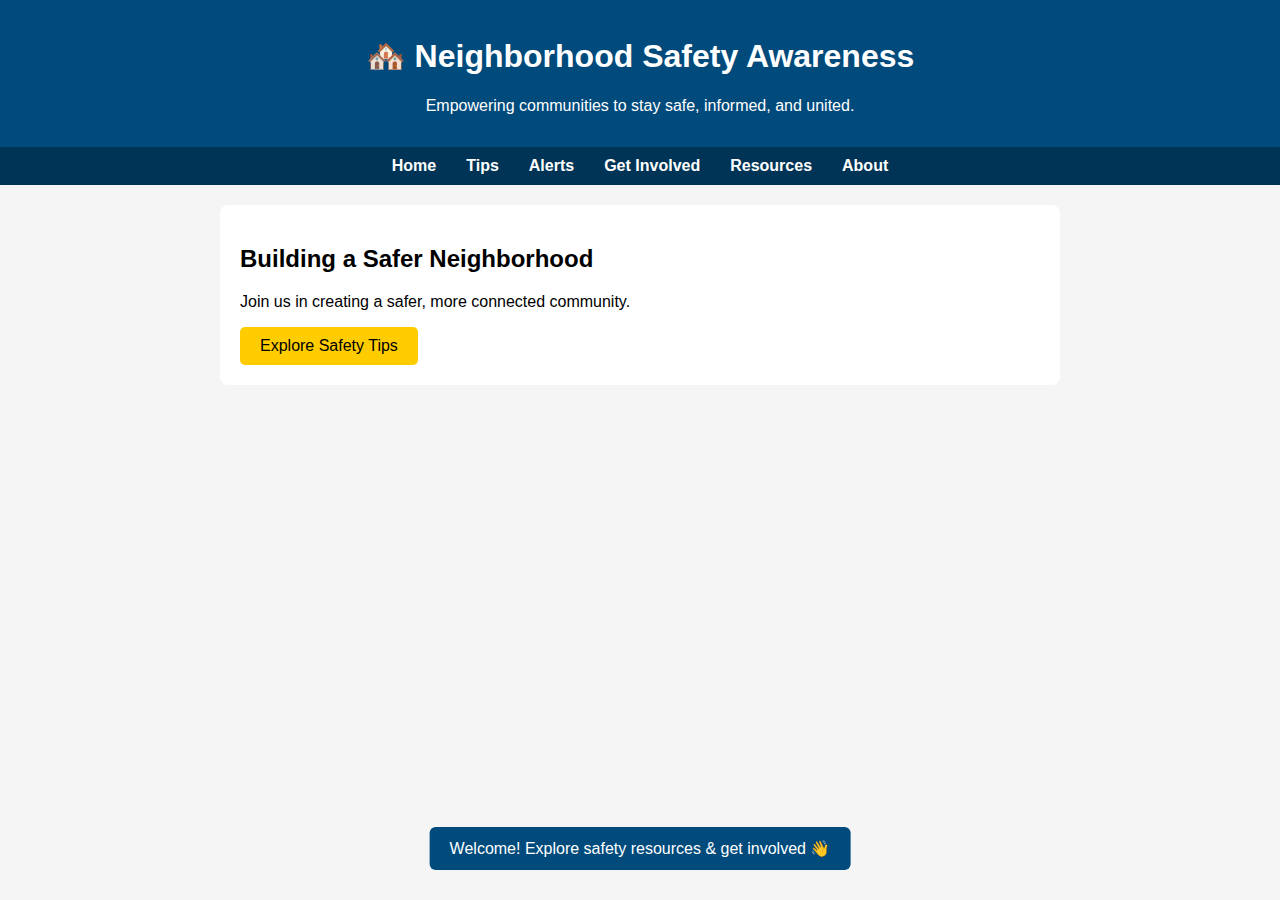
<file: index.html>
<!DOCTYPE html>
<html lang="en">
<head>
  <meta charset="UTF-8">
  <title>Neighborhood Safety | Home</title>
  <link rel="stylesheet" href="styles.css">
</head>
<body>
  <header>
    <h1>🏘️ Neighborhood Safety Awareness</h1>
    <p>Empowering communities to stay safe, informed, and united.</p>
  </header>
  <nav>
    <ul>
      <li><a href="index.html">Home</a></li>
      <li><a href="tips.html">Tips</a></li>
      <li><a href="alerts.html">Alerts</a></li>
      <li><a href="involved.html">Get Involved</a></li>
      <li><a href="resources.html">Resources</a></li>
      <li><a href="about.html">About</a></li>
    </ul>

  </nav>
  <main>
    <h2 class="hero-text">Building a Safer Neighborhood</h2>
    <p>Join us in creating a safer, more connected community.</p>
    <a href="tips.html" class="cta-btn">Explore Safety Tips</a>
  </main>

  <div id="toast">Welcome! Explore safety resources & get involved 👋</div>
  <button onclick="scrollToTop()" id="topBtn">↑ Top</button>
  <script src="script.js"></script>
</body>
</html>
<!-- Test -->
</file>
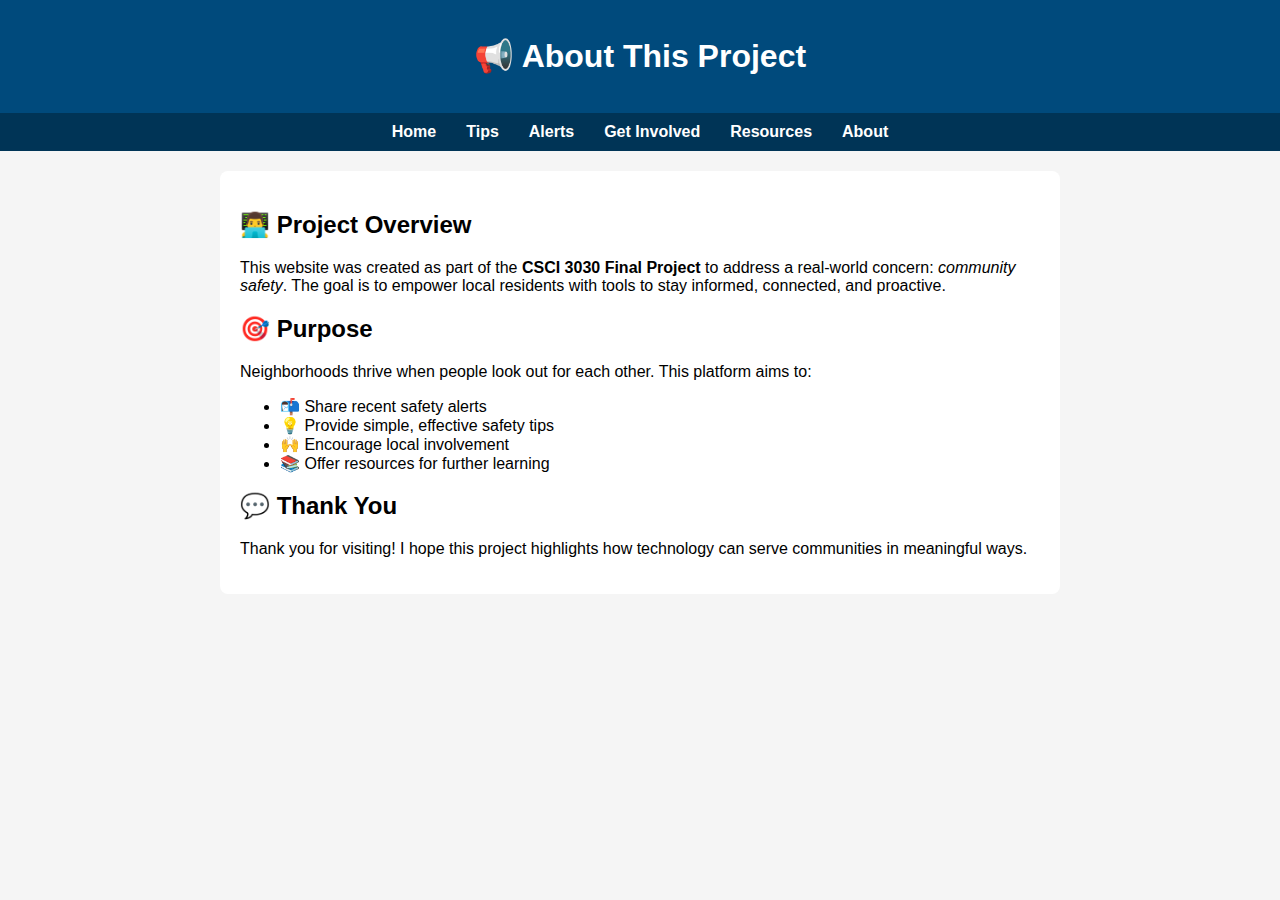
<file: about.html>
<!DOCTYPE html>
<html lang="en">
<head>
  <meta charset="UTF-8">
  <title>Neighborhood Safety | About</title>
  <link rel="stylesheet" href="styles.css">
</head>
<body>
  <header>
    <h1>📢 About This Project</h1>
  </header>

  <nav>
    <ul>
      <li><a href="index.html">Home</a></li>
      <li><a href="tips.html">Tips</a></li>
      <li><a href="alerts.html">Alerts</a></li>
      <li><a href="involved.html">Get Involved</a></li>
      <li><a href="resources.html">Resources</a></li>
      <li><a href="about.html">About</a></li>
    </ul>
  </nav>

  <main>
    <section>
      <h2>👨‍💻 Project Overview</h2>
      <p>This website was created as part of the <strong>CSCI 3030 Final Project</strong> to address a real-world concern: <em>community safety</em>. The goal is to empower local residents with tools to stay informed, connected, and proactive.</p>
    </section>

    <section>
      <h2>🎯 Purpose</h2>
      <p>Neighborhoods thrive when people look out for each other. This platform aims to:</p>
      <ul>
        <li>📬 Share recent safety alerts</li>
        <li>💡 Provide simple, effective safety tips</li>
        <li>🙌 Encourage local involvement</li>
        <li>📚 Offer resources for further learning</li>
      </ul>
    </section>

   

    <section>
      <h2>💬 Thank You</h2>
      <p>Thank you for visiting! I hope this project highlights how technology can serve communities in meaningful ways.</p>
    </section>
  </main>
</body>
</html>
</file>
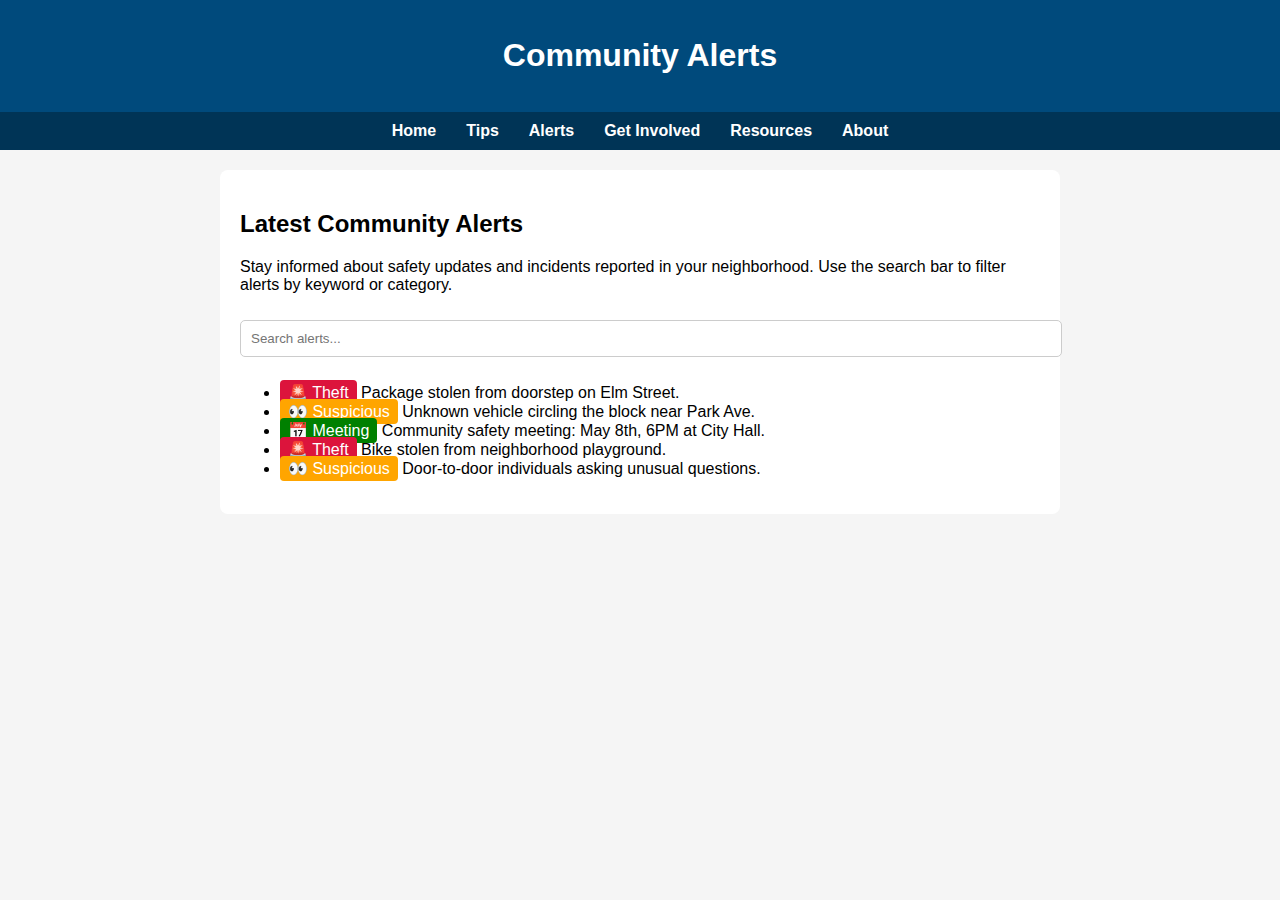
<file: alerts.html>
<!DOCTYPE html>
<html lang="en">
<head>
  <meta charset="UTF-8">
  <title>Neighborhood Safety | Alerts</title>
  <link rel="stylesheet" href="styles.css">
</head>
<body>
  <header>
    <h1>Community Alerts</h1>
  </header>

  <nav>
    <ul>
      <li><a href="index.html">Home</a></li>
      <li><a href="tips.html">Tips</a></li>
      <li><a href="alerts.html">Alerts</a></li>
      <li><a href="involved.html">Get Involved</a></li>
      <li><a href="resources.html">Resources</a></li>
      <li><a href="about.html">About</a></li>
    </ul>
  </nav>

  <main>
    <section>
      <h2>Latest Community Alerts</h2>
      <p>Stay informed about safety updates and incidents reported in your neighborhood. Use the search bar to filter alerts by keyword or category.</p>
    </section>

    <input type="text" id="alertSearch" placeholder="Search alerts..." />

    <ul id="alertList">
      <li><span class="tag theft">🚨 Theft</span> Package stolen from doorstep on Elm Street.</li>
      <li><span class="tag suspicious">👀 Suspicious</span> Unknown vehicle circling the block near Park Ave.</li>
      <li><span class="tag meeting">📅 Meeting</span> Community safety meeting: May 8th, 6PM at City Hall.</li>
      <li><span class="tag theft">🚨 Theft</span> Bike stolen from neighborhood playground.</li>
      <li><span class="tag suspicious">👀 Suspicious</span> Door-to-door individuals asking unusual questions.</li>
    </ul>
  </main>

  <script src="script.js"></script>
</body>
</html>
</file>
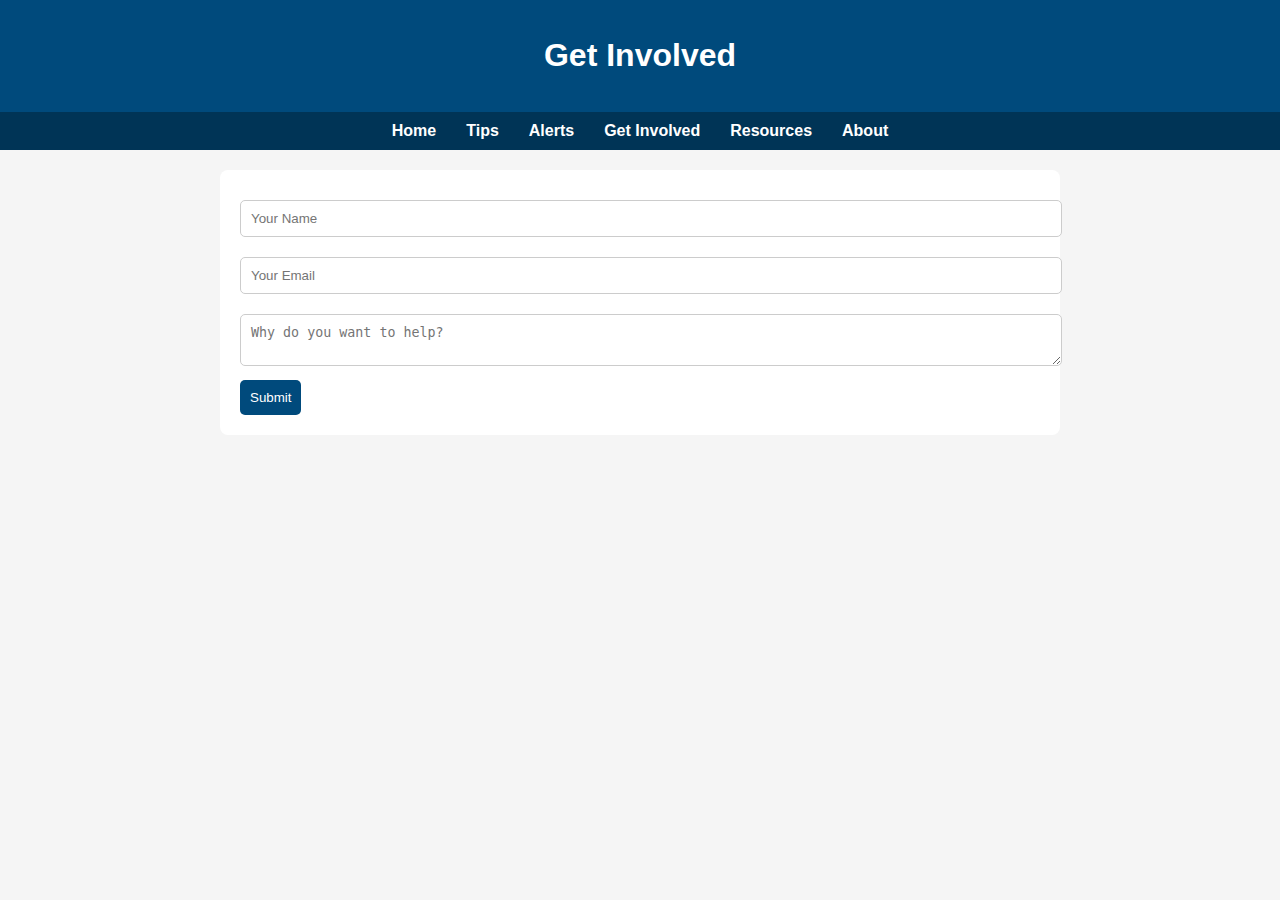
<file: involved.html>
<!DOCTYPE html>
<html lang="en">
<head>
  <meta charset="UTF-8">
  <title>Neighborhood Safety | Get Involved</title>
  <link rel="stylesheet" href="styles.css">
</head>
<body>
  <header><h1>Get Involved</h1></header>
  <nav>
    <ul>
      <li><a href="index.html">Home</a></li>
      <li><a href="tips.html">Tips</a></li>
      <li><a href="alerts.html">Alerts</a></li>
      <li><a href="involved.html">Get Involved</a></li>
      <li><a href="resources.html">Resources</a></li>
      <li><a href="about.html">About</a></li>
    </ul>
    
  </nav>
  <main>
    <form onsubmit="return validateForm()">
      <input type="text" id="name" placeholder="Your Name" required>
      <input type="email" id="email" placeholder="Your Email" required>
      <textarea id="message" placeholder="Why do you want to help?" required></textarea>
      <button type="submit">Submit</button>
    </form>
  </main>
  <script src="script.js"></script>
</body>
</html>
</file>
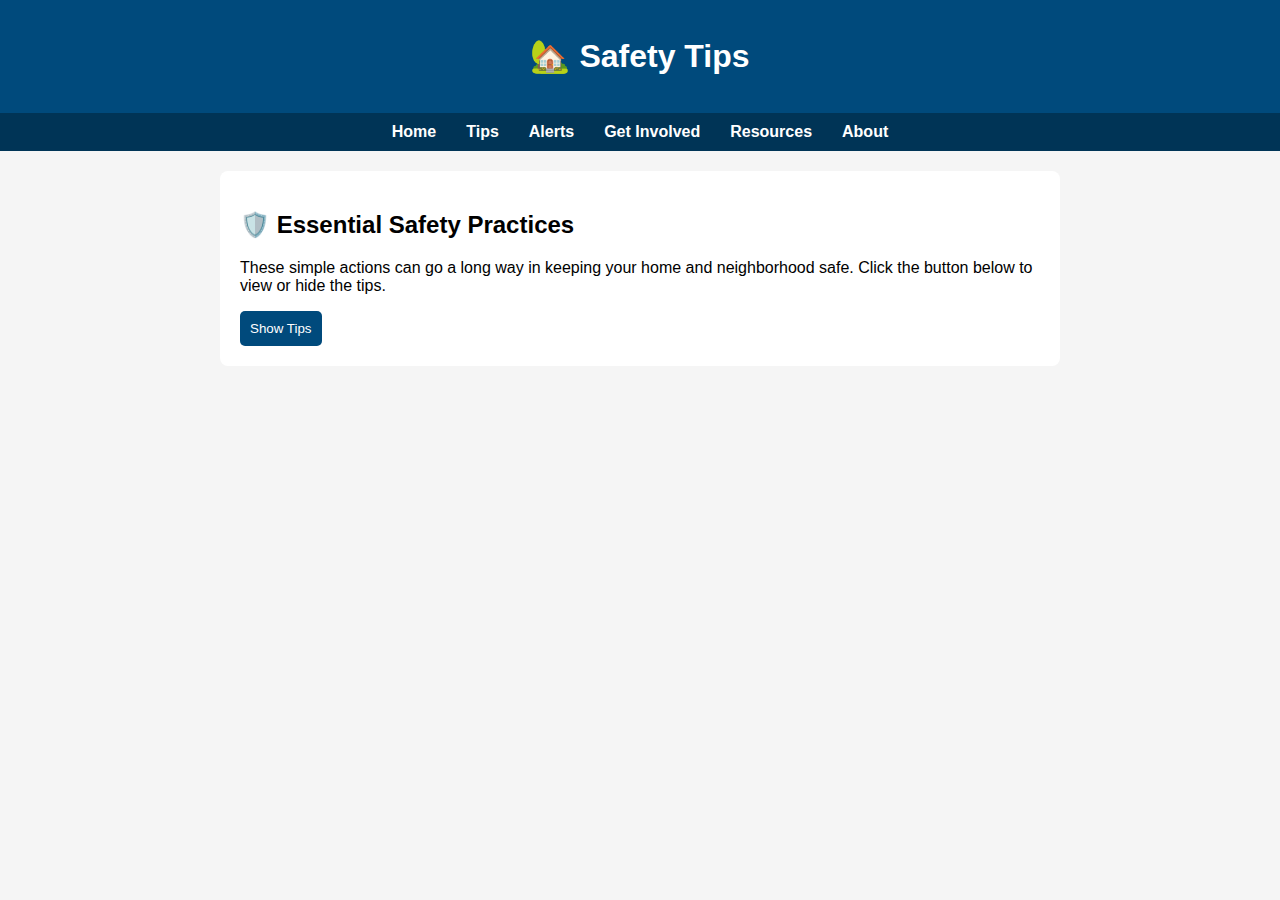
<file: tips.html>
<!DOCTYPE html>
<html lang="en">
<head>
  <meta charset="UTF-8">
  <title>Neighborhood Safety | Tips</title>
  <link rel="stylesheet" href="styles.css">
</head>
<body>
  <header>
    <h1>🏡 Safety Tips</h1>
  </header>

  <nav>
    <ul>
      <li><a href="index.html">Home</a></li>
      <li><a href="tips.html">Tips</a></li>
      <li><a href="alerts.html">Alerts</a></li>
      <li><a href="involved.html">Get Involved</a></li>
      <li><a href="resources.html">Resources</a></li>
      <li><a href="about.html">About</a></li>
    </ul>
  </nav>

  <main>
    <section>
      <h2>🛡️ Essential Safety Practices</h2>
      <p>These simple actions can go a long way in keeping your home and neighborhood safe. Click the button below to view or hide the tips.</p>

      <button onclick="toggleTips()" id="toggleButton">Show Tips</button>

      <ul id="safetyTipsList" style="display: none;">
        <li>🔒 Lock all doors and windows, even when you're home.</li>
        <li>💡 Install motion-sensor lights and security cameras around entrances.</li>
        <li>🤝 Join or start a neighborhood watch group.</li>
        <li>🚪 Don't open the door for strangers — use a peephole or camera.</li>
        <li>📱 Share safety tips and updates with neighbors via group chats or apps.</li>
      </ul>
    </section>
  </main>

  <script src="script.js"></script>
</body>
</html>
</file>
<file: styles.css>
body {
    font-family: Arial, sans-serif;
    background: #f5f5f5;
    margin: 0;
    transition: background 0.3s, color 0.3s;
  }
  body.dark {
    background: #121212;
    color: #f0f0f0;
  }
  header {
    background: #004a7c;
    color: white;
    text-align: center;
    padding: 1rem;
  }
  nav ul {
    display: flex;
    justify-content: center;
    list-style: none;
    background: #003456;
    padding: 10px;
    margin: 0;
  }
  nav ul li {
    margin: 0 15px;
  }
  nav ul li a {
    color: white;
    text-decoration: none;
    font-weight: bold;
  }
  main {
    max-width: 800px;
    margin: 20px auto;
    background: white;
    padding: 20px;
    border-radius: 8px;
  }
  .cta-btn {
    background: #ffcc00;
    padding: 10px 20px;
    text-decoration: none;
    border-radius: 5px;
    color: #000;
    display: inline-block;
  }
  input, textarea {
    width: 100%;
    margin: 10px 0;
    padding: 10px;
    border-radius: 5px;
    border: 1px solid #ccc;
    transition: 0.3s;
  }
  input:focus, textarea:focus {
    border-color: #004a7c;
    box-shadow: 0 0 5px #004a7c;
  }
  button {
    background: #004a7c;
    color: white;
    padding: 10px;
    border: none;
    border-radius: 5px;
    cursor: pointer;
  }
  #topBtn {
    position: fixed;
    right: 20px;
    bottom: 20px;
    display: none;
  }
  #toast {
    position: fixed;
    bottom: 30px;
    left: 50%;
    transform: translateX(-50%);
    background: #004a7c;
    color: white;
    padding: 12px 20px;
    border-radius: 6px;
    display: none;
  }
  .tag {
    padding: 4px 8px;
    border-radius: 4px;
    color: white;
  }
  .tag.theft { background-color: crimson; }
  .tag.suspicious { background-color: orange; }
  .tag.meeting { background-color: green; }
  .hero-text {
    animation: fadeIn 1.2s ease-in-out;
  }
  @keyframes fadeIn {
    from { opacity: 0; transform: translateY(-10px); }
    to { opacity: 1; transform: translateY(0); }
  }
  #faqAnswer {
    overflow: hidden;
    transition: max-height 0.4s ease;
  }
</file>
